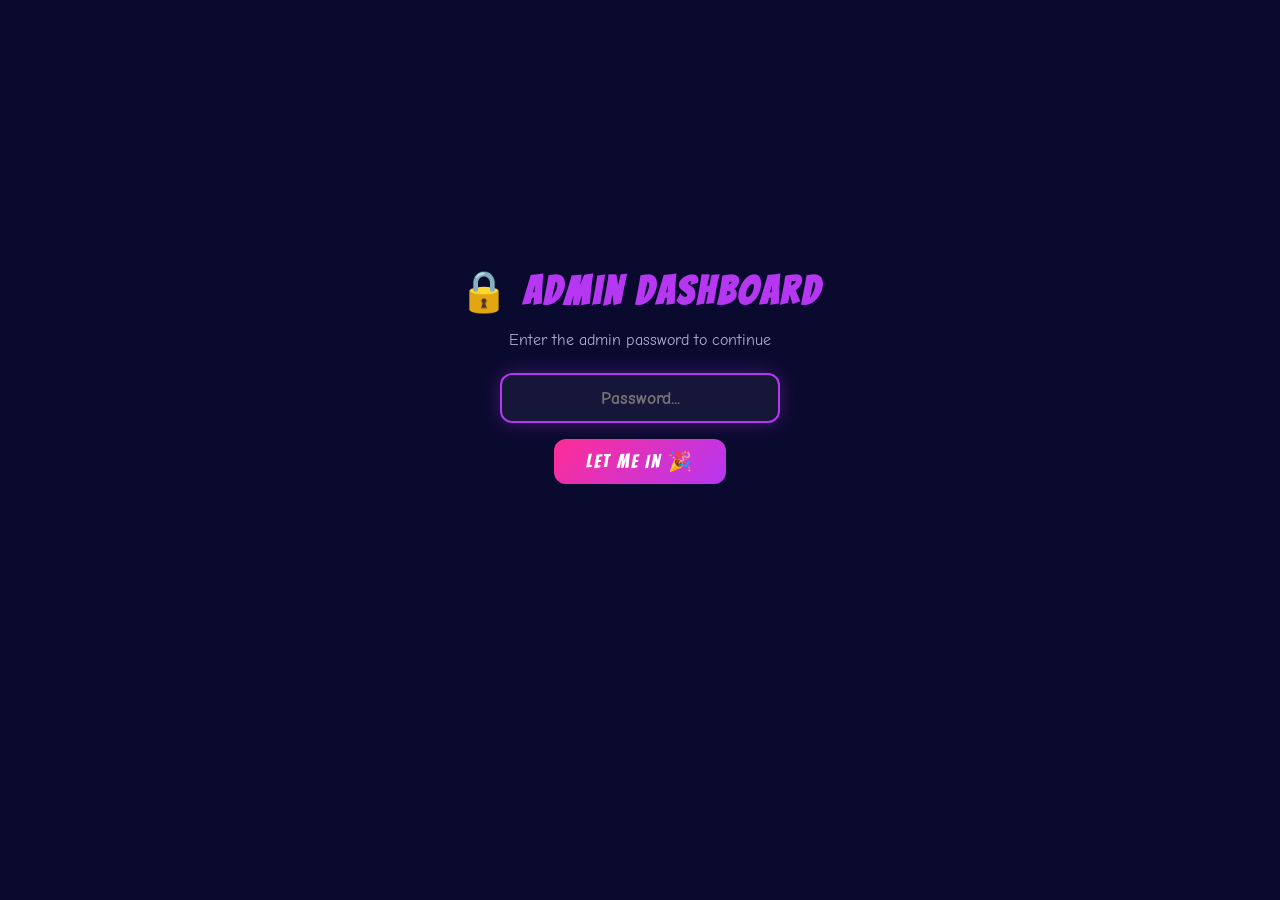
<file: admin.html>
<!DOCTYPE html>
<html lang="en">
<head>
  <meta charset="UTF-8" />
  <meta name="viewport" content="width=device-width, initial-scale=1.0" />
  <title>🔒 Admin - Party Dashboard</title>
  <link rel="icon" href="data:image/svg+xml,<svg xmlns='http://www.w3.org/2000/svg' viewBox='0 0 100 100'><text y='.9em' font-size='90'>📋</text></svg>" />
  <link rel="preconnect" href="https://fonts.googleapis.com" />
  <link rel="preconnect" href="https://fonts.gstatic.com" crossorigin />
  <link href="https://fonts.googleapis.com/css2?family=Bangers&family=Comic+Neue:wght@400;700&display=swap" rel="stylesheet" />
  <script src="config.js"></script>
  <style>
    *, *::before, *::after { margin: 0; padding: 0; box-sizing: border-box; }

    :root {
      --neon-pink: #ff2d95;
      --neon-blue: #00d4ff;
      --neon-green: #39ff14;
      --neon-yellow: #fff01f;
      --neon-orange: #ff6b35;
      --neon-purple: #b537f2;
      --dark-bg: #0a0a2e;
      --card-bg: rgba(255, 255, 255, 0.08);
      --card-border: rgba(255, 255, 255, 0.15);
      --text-primary: #ffffff;
      --text-secondary: #b0b0d0;
    }

    body {
      font-family: 'Comic Neue', 'Comic Sans MS', cursive;
      background: var(--dark-bg);
      color: var(--text-primary);
      min-height: 100vh;
      padding: 1rem;
    }

    /* --- Password Gate --- */
    #password-gate {
      display: flex;
      flex-direction: column;
      align-items: center;
      justify-content: center;
      min-height: 80vh;
      text-align: center;
    }

    #password-gate h1 {
      font-family: 'Bangers', cursive;
      font-size: 2.5rem;
      letter-spacing: 3px;
      color: var(--neon-purple);
      margin-bottom: 1rem;
    }

    #password-gate input {
      padding: 0.8rem 1.2rem;
      font-family: 'Comic Neue', cursive;
      font-size: 1.1rem;
      font-weight: 700;
      border: 2px solid var(--card-border);
      border-radius: 12px;
      background: rgba(255,255,255,0.05);
      color: var(--text-primary);
      outline: none;
      text-align: center;
      width: 280px;
      margin-bottom: 1rem;
    }

    #password-gate input:focus {
      border-color: var(--neon-purple);
      box-shadow: 0 0 20px rgba(181, 55, 242, 0.3);
    }

    #password-gate button {
      padding: 0.7rem 2rem;
      font-family: 'Bangers', cursive;
      font-size: 1.2rem;
      letter-spacing: 2px;
      border: none;
      border-radius: 12px;
      background: linear-gradient(135deg, var(--neon-pink), var(--neon-purple));
      color: white;
      cursor: pointer;
      transition: all 0.3s;
    }

    #password-gate button:hover {
      transform: scale(1.05);
      box-shadow: 0 4px 20px rgba(255, 45, 149, 0.5);
    }

    .pw-error {
      color: var(--neon-orange);
      margin-top: 0.5rem;
      font-weight: 700;
      display: none;
    }

    /* --- Dashboard --- */
    #dashboard { display: none; }

    header {
      text-align: center;
      padding: 1rem 0 1.5rem;
    }

    header h1 {
      font-family: 'Bangers', cursive;
      font-size: clamp(1.8rem, 4vw, 2.8rem);
      letter-spacing: 3px;
      color: var(--neon-purple);
    }

    .back-link {
      display: inline-block;
      margin-top: 0.5rem;
      color: var(--neon-blue);
      text-decoration: none;
      font-weight: 700;
    }

    .back-link:hover { text-decoration: underline; }

    /* --- Summary Cards --- */
    .summary-row {
      display: flex;
      flex-wrap: wrap;
      gap: 1rem;
      justify-content: center;
      margin-bottom: 2rem;
    }

    .summary-card {
      background: var(--card-bg);
      border: 2px solid var(--card-border);
      border-radius: 16px;
      padding: 1.2rem 1.8rem;
      text-align: center;
      min-width: 140px;
      backdrop-filter: blur(10px);
    }

    .summary-card .big-num {
      font-family: 'Bangers', cursive;
      font-size: 2.5rem;
      display: block;
    }

    .summary-card .label {
      font-size: 0.85rem;
      color: var(--text-secondary);
      letter-spacing: 1px;
    }

    /* --- Sections --- */
    .section {
      max-width: 800px;
      margin: 0 auto 2rem;
      background: var(--card-bg);
      border: 2px solid var(--card-border);
      border-radius: 16px;
      padding: 1.5rem;
      backdrop-filter: blur(10px);
    }

    .section h2 {
      font-family: 'Bangers', cursive;
      font-size: 1.5rem;
      letter-spacing: 2px;
      margin-bottom: 1rem;
      padding-bottom: 0.5rem;
      border-bottom: 2px solid var(--card-border);
    }

    /* --- Guest Table --- */
    .guest-table {
      width: 100%;
      border-collapse: collapse;
    }

    .guest-table th {
      text-align: left;
      font-family: 'Bangers', cursive;
      font-size: 1rem;
      letter-spacing: 1px;
      color: var(--text-secondary);
      padding: 0.5rem;
      border-bottom: 2px solid var(--card-border);
    }

    .guest-table td {
      padding: 0.5rem;
      border-bottom: 1px solid rgba(255,255,255,0.06);
      vertical-align: middle;
    }

    .guest-table tr:hover {
      background: rgba(255,255,255,0.04);
    }

    .badge {
      display: inline-block;
      padding: 0.15rem 0.6rem;
      border-radius: 50px;
      font-size: 0.78rem;
      font-weight: 700;
    }

    .badge-bringing {
      background: rgba(57, 255, 20, 0.2);
      color: var(--neon-green);
      border: 1px solid var(--neon-green);
    }

    .badge-nothing {
      background: rgba(255, 107, 53, 0.2);
      color: var(--neon-orange);
      border: 1px solid var(--neon-orange);
    }

    .badge-confirmed {
      background: rgba(0, 212, 255, 0.2);
      color: var(--neon-blue);
      border: 1px solid var(--neon-blue);
    }

    .badge-maybe {
      background: rgba(255, 240, 31, 0.2);
      color: var(--neon-yellow);
      border: 1px solid var(--neon-yellow);
    }

    /* --- Drink Summary Table --- */
    .drink-table {
      width: 100%;
      border-collapse: collapse;
    }

    .drink-table th {
      text-align: left;
      font-family: 'Bangers', cursive;
      font-size: 1rem;
      letter-spacing: 1px;
      color: var(--text-secondary);
      padding: 0.5rem;
      border-bottom: 2px solid var(--card-border);
    }

    .drink-table td {
      padding: 0.5rem;
      border-bottom: 1px solid rgba(255,255,255,0.06);
    }

    .drink-table tr:hover {
      background: rgba(255,255,255,0.04);
    }

    .progress-bar {
      width: 100%;
      height: 8px;
      background: rgba(255,255,255,0.1);
      border-radius: 4px;
      overflow: hidden;
    }

    .progress-fill {
      height: 100%;
      border-radius: 4px;
      transition: width 0.5s ease;
    }

    .progress-fill.full { background: var(--neon-pink); }
    .progress-fill.partial { background: var(--neon-blue); }
    .progress-fill.empty { background: var(--card-border); width: 0; }

    .name-pills {
      display: flex;
      flex-wrap: wrap;
      gap: 4px;
    }

    .name-pill {
      font-size: 0.75rem;
      background: rgba(255, 240, 31, 0.12);
      border: 1px solid rgba(255, 240, 31, 0.3);
      color: var(--neon-yellow);
      padding: 0.1rem 0.5rem;
      border-radius: 50px;
      font-weight: 700;
    }

    /* --- No Contribution Warning --- */
    .warning-list {
      list-style: none;
    }

    .warning-list li {
      padding: 0.4rem 0;
      border-bottom: 1px solid rgba(255,255,255,0.06);
      font-size: 0.95rem;
    }

    .warning-list li::before {
      content: '⚠️ ';
    }

    /* --- Responsive --- */
    @media (max-width: 600px) {
      .guest-table, .drink-table { font-size: 0.85rem; }
      .guest-table th, .guest-table td,
      .drink-table th, .drink-table td { padding: 0.35rem 0.25rem; }
      .section { padding: 1rem; }
    }
  </style>
</head>
<body>

  <!-- Password Gate -->
  <div id="password-gate">
    <h1>🔒 Admin Dashboard</h1>
    <p style="color: var(--text-secondary); margin-bottom: 1.5rem;">Enter the admin password to continue</p>
    <input type="password" id="pw-input" placeholder="Password..." autofocus />
    <button id="pw-btn">Let Me In 🎉</button>
    <p class="pw-error" id="pw-error">Wrong password! 🚫</p>
  </div>

  <!-- Dashboard (hidden until password entered) -->
  <div id="dashboard">
    <header>
      <h1>📋 Party Admin Dashboard</h1>
      <a href="index.html" class="back-link">← Back to Party Page</a>
    </header>

    <!-- Summary row -->
    <div class="summary-row">
      <div class="summary-card">
        <span class="big-num" style="color: var(--neon-blue);" id="sum-invited">0</span>
        <span class="label">Invited</span>
      </div>
      <div class="summary-card">
        <span class="big-num" style="color: var(--neon-green);" id="sum-bringing">0</span>
        <span class="label">Bringing Drinks</span>
      </div>
      <div class="summary-card">
        <span class="big-num" style="color: var(--neon-orange);" id="sum-silent">0</span>
        <span class="label">No Drink Yet</span>
      </div>
      <div class="summary-card">
        <span class="big-num" style="color: var(--neon-yellow);" id="sum-maybe">0</span>
        <span class="label">Maybe +1s</span>
      </div>
      <div class="summary-card">
        <span class="big-num" style="color: var(--neon-purple);" id="sum-headcount">0</span>
        <span class="label">Max Headcount</span>
      </div>
    </div>

    <!-- Guest List Section -->
    <div class="section">
      <h2 style="color: var(--neon-blue);">👥 Guest List</h2>
      <table class="guest-table">
        <thead>
          <tr>
            <th>#</th>
            <th>Name</th>
            <th>+1</th>
            <th>Bringing?</th>
          </tr>
        </thead>
        <tbody id="guest-tbody"></tbody>
      </table>
    </div>

    <!-- Drink Breakdown Section -->
    <div class="section">
      <h2 style="color: var(--neon-green);">🍹 Drink Breakdown</h2>
      <div id="drink-loading" style="text-align:center; padding:1rem; color: var(--text-secondary);">Loading drinks...</div>
      <table class="drink-table" style="display:none;" id="drink-table">
        <thead>
          <tr>
            <th>Drink</th>
            <th>Who</th>
            <th>Slots</th>
          </tr>
        </thead>
        <tbody id="drink-tbody"></tbody>
      </table>
    </div>

    <!-- Not Contributing Warning -->
    <div class="section">
      <h2 style="color: var(--neon-orange);">⚠️ Haven't Signed Up Yet</h2>
      <p style="color: var(--text-secondary); margin-bottom: 0.8rem; font-size: 0.9rem;">
        These invited guests haven't claimed any drinks yet
      </p>
      <ul class="warning-list" id="silent-list"></ul>
    </div>
  </div>

  <script>
  (function () {
    'use strict';

    // --- Password Gate ---
    var pwInput = document.getElementById('pw-input');
    var pwBtn = document.getElementById('pw-btn');
    var pwError = document.getElementById('pw-error');
    var gate = document.getElementById('password-gate');
    var dashboard = document.getElementById('dashboard');

    // Check if already authenticated this session
    if (sessionStorage.getItem('admin-auth') === 'yes') {
      gate.style.display = 'none';
      dashboard.style.display = 'block';
      loadDashboard();
    }

    pwBtn.addEventListener('click', tryLogin);
    pwInput.addEventListener('keydown', function (e) {
      if (e.key === 'Enter') tryLogin();
    });

    function tryLogin() {
      if (pwInput.value === CONFIG.ADMIN_PASSWORD) {
        sessionStorage.setItem('admin-auth', 'yes');
        gate.style.display = 'none';
        dashboard.style.display = 'block';
        loadDashboard();
      } else {
        pwError.style.display = '';
        pwInput.value = '';
        pwInput.focus();
      }
    }

    // --- Dashboard ---
    function loadDashboard() {
      renderGuestList();
      loadDrinks();
    }

    // --- Guest List ---
    function renderGuestList() {
      var tbody = document.getElementById('guest-tbody');
      var guests = CONFIG.GUESTS || [];
      tbody.innerHTML = '';

      guests.forEach(function (g, i) {
        var tr = document.createElement('tr');
        var plus1Html = '';
        if (g.plus1) {
          if (g.plus1maybe) {
            plus1Html = sanitize(g.plus1) + ' <span class="badge badge-maybe">maybe</span>';
          } else {
            plus1Html = sanitize(g.plus1) + ' <span class="badge badge-confirmed">confirmed</span>';
          }
        } else {
          plus1Html = '<span style="color: var(--text-secondary);">—</span>';
        }

        tr.innerHTML =
          '<td>' + (i + 1) + '</td>' +
          '<td><strong>' + sanitize(g.name) + '</strong></td>' +
          '<td>' + plus1Html + '</td>' +
          '<td id="guest-status-' + i + '"><span style="color: var(--text-secondary);">loading...</span></td>';
        tbody.appendChild(tr);
      });

      // Update summary
      var maybeCount = guests.filter(function (g) { return g.plus1maybe; }).length;
      var confirmedPlus1 = guests.filter(function (g) { return g.plus1 && !g.plus1maybe; }).length;
      var soloCount = guests.length;
      document.getElementById('sum-invited').textContent = soloCount;
      document.getElementById('sum-maybe').textContent = maybeCount;
      document.getElementById('sum-headcount').textContent = soloCount + confirmedPlus1 + maybeCount;
    }

    // --- Load Drinks (same logic as main site) ---
    function getSheetsReadUrl() {
      return 'https://sheets.googleapis.com/v4/spreadsheets/' +
        encodeURIComponent(CONFIG.SPREADSHEET_ID) + '/values/' +
        encodeURIComponent(CONFIG.SHEET_NAME) + '?key=' +
        encodeURIComponent(CONFIG.API_KEY);
    }

    function sanitize(str) {
      var div = document.createElement('div');
      div.textContent = str;
      return div.innerHTML;
    }

    async function loadDrinks() {
      var drinks = [];
      var isOffline = false;

      if (CONFIG.API_KEY === 'YOUR_API_KEY_HERE' || CONFIG.SPREADSHEET_ID === 'YOUR_SPREADSHEET_ID_HERE') {
        isOffline = true;
      }

      if (!isOffline) {
        try {
          var resp = await fetch(getSheetsReadUrl());
          if (!resp.ok) throw new Error('HTTP ' + resp.status);
          var data = await resp.json();
          var rows = data.values || [];

          var startIndex = (rows.length > 0 && rows[0][0] && rows[0][0].toLowerCase().indexOf('drink') !== -1) ? 1 : 0;
          for (var i = startIndex; i < rows.length; i++) {
            var row = rows[i];
            if (!row[0] || !row[0].trim()) continue;
            var names = row[1] ? row[1].split(',').map(function (n) { return n.trim(); }).filter(Boolean) : [];
            var max = (row[3] && parseInt(row[3], 10)) || CONFIG.DEFAULT_MAX_PER_DRINK;
            drinks.push({ name: row[0].trim(), claimedBy: names, max: max });
          }
        } catch (e) {
          console.warn('Sheets failed, trying offline:', e);
          isOffline = true;
        }
      }

      if (isOffline) {
        // Try localStorage
        var stored = localStorage.getItem('wacky-party-drinks');
        if (stored) {
          try {
            drinks = JSON.parse(stored).map(function (d) {
              var names = d.claimedBy;
              if (typeof names === 'string') names = names ? [names] : [];
              if (!Array.isArray(names)) names = [];
              return { name: d.name, claimedBy: names, max: d.max || CONFIG.DEFAULT_MAX_PER_DRINK };
            });
          } catch (e) { drinks = []; }
        }

        if (!drinks.length) {
          drinks = CONFIG.DEFAULT_DRINKS.map(function (item) {
            var name = typeof item === 'string' ? item : item.name;
            var max = typeof item === 'object' && item.max ? item.max : CONFIG.DEFAULT_MAX_PER_DRINK;
            return { name: name, claimedBy: [], max: max };
          });
        }
      }

      renderDrinkTable(drinks);
      crossReferenceGuests(drinks);
    }

    // --- Render Drink Table ---
    function renderDrinkTable(drinks) {
      var drinkLoading = document.getElementById('drink-loading');
      var drinkTable = document.getElementById('drink-table');
      var tbody = document.getElementById('drink-tbody');

      drinkLoading.style.display = 'none';
      drinkTable.style.display = '';
      tbody.innerHTML = '';

      drinks.forEach(function (d) {
        var tr = document.createElement('tr');
        var pct = d.max > 0 ? Math.round((d.claimedBy.length / d.max) * 100) : 0;
        var full = d.claimedBy.length >= d.max;

        var pillsHtml = '';
        if (d.claimedBy.length > 0) {
          pillsHtml = '<div class="name-pills">';
          d.claimedBy.forEach(function (n) {
            pillsHtml += '<span class="name-pill">' + sanitize(n) + '</span>';
          });
          pillsHtml += '</div>';
        } else {
          pillsHtml = '<span style="color: var(--text-secondary); font-size:0.85rem;">No one yet</span>';
        }

        var barClass = full ? 'full' : (d.claimedBy.length > 0 ? 'partial' : 'empty');

        tr.innerHTML =
          '<td><strong>' + sanitize(d.name) + '</strong></td>' +
          '<td>' + pillsHtml + '</td>' +
          '<td style="min-width:100px;">' +
            '<div style="font-size:0.8rem;margin-bottom:2px;">' + d.claimedBy.length + '/' + d.max + '</div>' +
            '<div class="progress-bar"><div class="progress-fill ' + barClass + '" style="width:' + pct + '%"></div></div>' +
          '</td>';
        tbody.appendChild(tr);
      });
    }

    // --- Cross-Reference: which guests have signed up ---
    function crossReferenceGuests(drinks) {
      var guests = CONFIG.GUESTS || [];
      // Build a set of all claimant names (lowercased for matching)
      var allClaimants = [];
      drinks.forEach(function (d) {
        d.claimedBy.forEach(function (n) {
          allClaimants.push(n.toLowerCase());
        });
      });

      var bringingCount = 0;
      var silentGuests = [];

      guests.forEach(function (g, i) {
        var cell = document.getElementById('guest-status-' + i);
        if (!cell) return;

        // Find what this guest is bringing
        var bringing = [];
        drinks.forEach(function (d) {
          d.claimedBy.forEach(function (n) {
            if (n.toLowerCase() === g.name.toLowerCase()) {
              bringing.push(d.name);
            }
          });
        });

        if (bringing.length > 0) {
          bringingCount++;
          cell.innerHTML = '<span class="badge badge-bringing">✅ ' + bringing.map(sanitize).join(', ') + '</span>';
        } else {
          silentGuests.push(g.name);
          cell.innerHTML = '<span class="badge badge-nothing">❌ Nothing yet</span>';
        }
      });

      document.getElementById('sum-bringing').textContent = bringingCount;
      document.getElementById('sum-silent').textContent = silentGuests.length;

      // Render silent list
      var silentList = document.getElementById('silent-list');
      silentList.innerHTML = '';
      if (silentGuests.length === 0) {
        silentList.innerHTML = '<li style="color: var(--neon-green);">Everyone has signed up! 🎉</li>';
        silentList.querySelector('li').style.listStyle = 'none';
      } else {
        silentGuests.forEach(function (name) {
          var li = document.createElement('li');
          li.textContent = name;
          silentList.appendChild(li);
        });
      }
    }
  })();
  </script>
</body>
</html>
</file>
